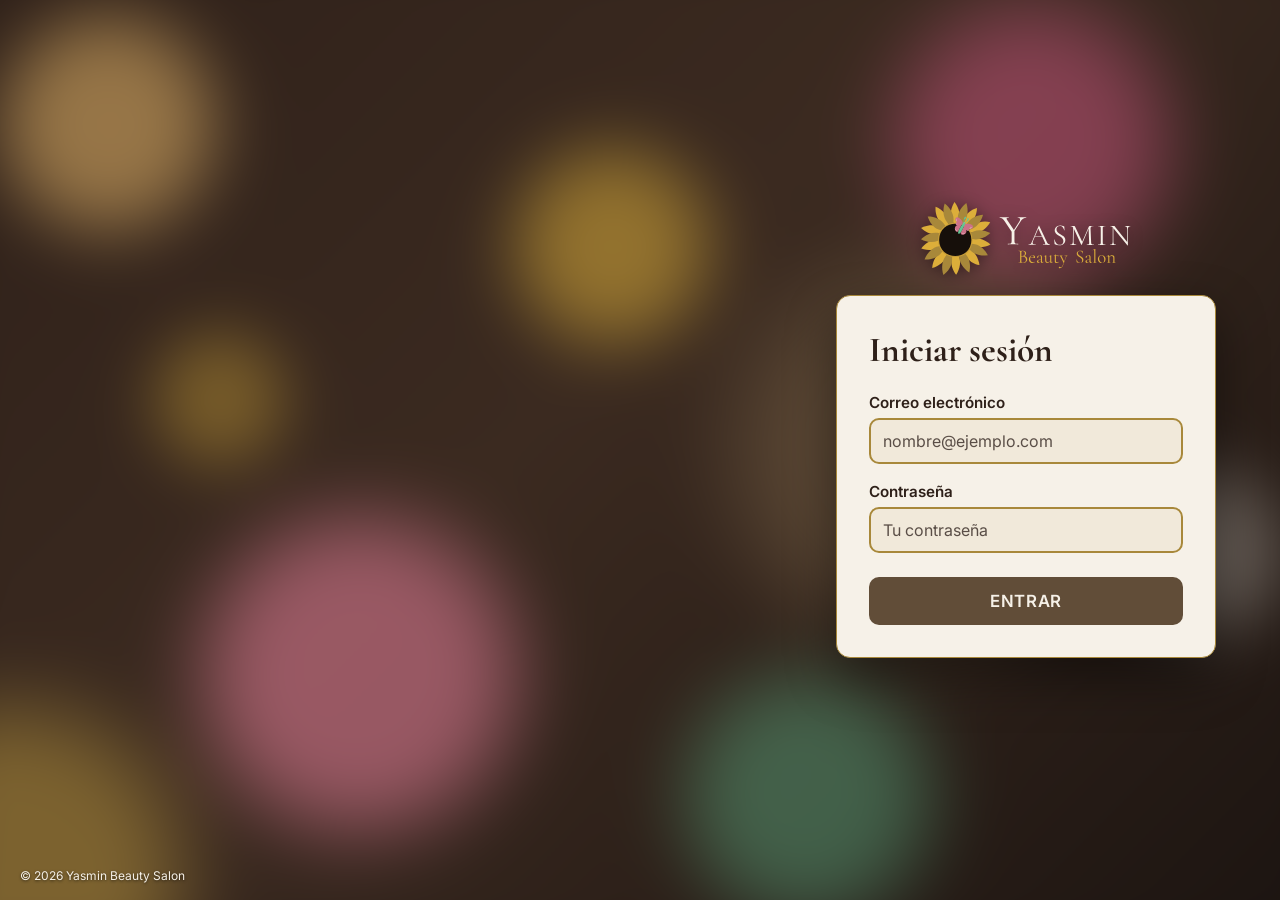
<file: login.html>
<!DOCTYPE html>
<html lang="es">

<head>
  <meta charset="UTF-8">
  <meta name="viewport" content="width=device-width, initial-scale=1.0">
  <meta name="robots" content="noindex, nofollow">
  <title>Yasmin Beauty Salon | Iniciar sesión</title>
  <link rel="icon" type="image/svg+xml" href="images/favicon.svg">
  <link rel="preconnect" href="https://fonts.googleapis.com">
  <link rel="preconnect" href="https://fonts.gstatic.com" crossorigin>
  <link
    href="https://fonts.googleapis.com/css2?family=Cormorant+Garamond:wght@500;600;700&family=Inter:wght@400;500;600&display=swap"
    rel="stylesheet">
  <!-- ?v= busts the browser cache after an update: bump it on every release. -->
  <link rel="stylesheet" href="palette.css?v=20261015">
  <link rel="stylesheet" href="login.css?v=20261015">
  <script src="config.js?v=20261015" defer></script>
  <!-- Mocks: uncomment here AND in panel-view.html, and set USE_MOCKS = true in mock.js. -->
  <!-- <script src="mock.js?v=20261015" defer></script> -->
  <script src="login.js?v=20261015" defer></script>
</head>

<body>
  <main class="login-layout">
    <div class="login-column">
      <img src="images/logo-yasmin-vertical.svg" alt="Yasmin Beauty Salon" class="login-logo" width="210">

      <form id="login-form" class="login-card">
        <h1 class="login-title">Iniciar sesión</h1>

        <label for="email">Correo electrónico</label>
        <input type="text" id="email" name="email" autocomplete="username" inputmode="email" required
          placeholder="nombre@ejemplo.com" pattern="[^\s@]+@[^\s@]+\.[^\s@]{2,}"
          title="Escribe un correo válido, por ejemplo nombre@ejemplo.com" aria-describedby="email-error">
        <p class="field-error" id="email-error" hidden>Escribe un correo válido, por ejemplo nombre@ejemplo.com.</p>

        <label for="password">Contraseña</label>
        <input type="password" id="password" name="password" autocomplete="current-password" required
          placeholder="Tu contraseña">

        <!-- One element for both layouts: login.css floats it top right on desktop/iPad
             and leaves it in place (above the button) on phones. -->
        <div id="toast" class="toast" role="alert" hidden>
          <!-- Alert icon copied from the public site's failure modal -->
          <svg viewBox="0 0 24 24" width="22" height="22" fill="none" stroke="currentColor" stroke-width="2"
            stroke-linecap="round" stroke-linejoin="round" aria-hidden="true">
            <circle cx="12" cy="12" r="9"></circle>
            <line x1="12" y1="7.5" x2="12" y2="13"></line>
            <line x1="12" y1="16.5" x2="12" y2="16.5"></line>
          </svg>
          <span id="toast-text"></span>
        </div>

        <button type="submit" id="login-btn" class="login-btn">Entrar</button>
      </form>
    </div>
  </main>

  <footer class="login-footer">
    <span class="copyright">&copy; <span id="copyright-year"></span> Yasmin Beauty Salon</span>
  </footer>
</body>

</html>
</file>
<file: palette.css>
/* Copied verbatim from salon-website-frontend/css/global-layout.css (:root).
   Keep the two in sync: change colors there first, then paste the block here. */
:root {
  --color-light: #F6F1E8;
  --color-form: #f1e9da;
  --color-dark: #2E2019;
  --color-dark-hover: #1a1310;
  --color-primary: #B08A52;
  --color-panel: rgb(239, 232, 220);
  --colot-accent-panel: rgb(59, 42, 32);

  --color-submit-btn-hover: #4B3B2B;
  --color-submit-btn: #614d38;
  --color-accent-from-logo: #b08a52;

  --color-img-input: #eadec8;

  --color-logo-inner-circle: #160f0a;
  --color-logo-outer-circle: #c69c37;

  --color-logo-petal-dark: #a8883a;
  --color-logo-petal-text-light: #dcae3a;
  /* Form field outlines. The dark petal reads as a border on the cream form; the light one washes out at 1px. */
  --color-border: var(--color-logo-petal-dark);

  --color-logo-buttefly-wings: #cc7288;
  --color-logo-buttefly-wings-hover: #c4547a;
  --color-logo-butterfly-body: #66c293;

  --color-logo-text-light: #f7f1e8;

  --font-size-h1: 1.5625rem;
  --font-size-h2: 1.5rem;
  --font-size-h3: 1.2rem;
  --font-size-base: 0.9375rem;
  --font-size-p: 0.680rem;
  --font-size-contact: 1.1rem;
  --font-size-small: .7rem;
  --font-size-label: 1.2rem;
}
</file>
<file: login.css>
/* Colors come from palette.css (the public site's :root). Derived shades are
   mixed from those variables so they follow any palette change.
   Every text/background pair below clears WCAG AA (4.5:1). */
:root {
  /* the public site's pink, darkened until it passes as text on cream */
  --color-error: color-mix(in srgb, var(--color-logo-buttefly-wings-hover) 60%, var(--color-dark));
  --color-error-bg: color-mix(in srgb, var(--color-logo-buttefly-wings) 14%, var(--color-light));
  --color-success: color-mix(in srgb, var(--color-logo-butterfly-body) 45%, var(--color-dark));
  --color-muted: color-mix(in srgb, var(--color-dark) 78%, var(--color-light));
}

*,
*::before,
*::after {
  box-sizing: border-box;
}

html,
body {
  margin: 0;
  min-height: 100%;
}

body {
  min-height: 100vh;
  min-height: 100dvh;
  font-family: "Inter", system-ui, sans-serif;
  color: var(--color-dark);
  background-color: var(--color-dark);
  position: relative;
  overflow-x: hidden;
}

/* Bokeh background: soft blurred dots in the logo colors on the dark brown. */
body::before {
  content: "";
  position: fixed;
  inset: -60px;
  z-index: -1;
  background:
    radial-gradient(circle at 12% 18%, color-mix(in srgb, var(--color-primary) 80%, transparent) 0 70px, transparent 140px),
    radial-gradient(circle at 30% 72%, color-mix(in srgb, var(--color-logo-buttefly-wings) 65%, transparent) 0 110px, transparent 200px),
    radial-gradient(circle at 48% 30%, color-mix(in srgb, var(--color-logo-petal-text-light) 55%, transparent) 0 60px, transparent 130px),
    radial-gradient(circle at 62% 84%, color-mix(in srgb, var(--color-logo-butterfly-body) 40%, transparent) 0 80px, transparent 160px),
    radial-gradient(circle at 78% 20%, color-mix(in srgb, var(--color-logo-buttefly-wings-hover) 55%, transparent) 0 90px, transparent 180px),
    radial-gradient(circle at 90% 60%, color-mix(in srgb, var(--color-light) 30%, transparent) 0 50px, transparent 110px),
    radial-gradient(circle at 20% 45%, color-mix(in srgb, var(--color-logo-outer-circle) 45%, transparent) 0 40px, transparent 90px),
    radial-gradient(circle at 70% 50%, color-mix(in srgb, var(--color-submit-btn) 80%, transparent) 0 130px, transparent 240px),
    radial-gradient(circle at 5% 92%, color-mix(in srgb, var(--color-logo-petal-dark) 60%, transparent) 0 120px, transparent 220px),
    linear-gradient(135deg, var(--color-dark) 0%, var(--colot-accent-panel) 45%, var(--color-dark-hover) 100%);
  filter: blur(28px);
}

/* LAYOUT: logo + form on the right, vertically centered */
.login-layout {
  min-height: 100vh;
  min-height: 100dvh;
  display: flex;
  align-items: center;
  justify-content: flex-end;
  padding: 24px clamp(50px, 5vw, 80px) 64px 24px;
}

.login-column {
  width: 100%;
  max-width: 380px;
  display: flex;
  flex-direction: column;
  align-items: center;
  gap: 20px;
}

.login-logo {
  display: block;
  width: 210px;
  height: auto;
  filter: drop-shadow(0 2px 8px rgba(0, 0, 0, 0.45));
}

.login-card {
  width: 100%;
  display: flex;
  flex-direction: column;
  padding: 32px 32px 32px;
  background: var(--color-light);
  border: 1px solid var(--color-border);
  border-radius: 14px;
  box-shadow: 0 20px 50px rgba(0, 0, 0, 0.45);
}

.login-title {
  margin: 0 0 22px;
  font-family: "Cormorant Garamond", Georgia, serif;
  font-size: 2.2rem;
  font-weight: 700;
  color: var(--color-dark);
}

label {
  margin-bottom: 6px;
  font-size: 0.95rem;
  font-weight: 600;
  color: var(--color-dark);
}

input {
  width: 100%;
  min-height: 46px;
  margin-bottom: 18px;
  padding: 10px 12px;
  font: inherit;
  font-size: 1rem;
  color: var(--color-dark);
  background: var(--color-form);
  border: 2px solid var(--color-border);
  border-radius: 10px;
  transition: border-color 0.15s ease, box-shadow 0.15s ease;
}

input::placeholder {
  color: var(--color-muted);
  opacity: 1;
}

input:focus-visible {
  outline: 3px solid var(--color-submit-btn);
  outline-offset: 2px;
}

/* Email states, set by login.js after the debounce */
#email.is-valid {
  border-color: var(--color-success);
  box-shadow: 0 0 0 1px var(--color-success);
}

#email.is-invalid {
  border-color: var(--color-error);
  box-shadow: 0 0 0 1px var(--color-error);
}

.field-error {
  margin: -12px 0 16px;
  font-size: 0.85rem;
  font-weight: 500;
  color: var(--color-error);
}

.login-btn {
  min-height: 48px;
  margin-top: 6px;
  font: inherit;
  font-size: 1.05rem;
  font-weight: 600;
  letter-spacing: 0.04em;
  text-transform: uppercase;
  color: var(--color-light);
  background: var(--color-submit-btn);
  border: none;
  border-radius: 10px;
  cursor: pointer;
  transition: background 0.15s ease;
}

.login-btn:hover:not(:disabled) {
  background: var(--color-submit-btn-hover);
}

.login-btn:focus-visible {
  outline: 3px solid var(--color-primary);
  outline-offset: 3px;
}

.login-btn:disabled {
  cursor: progress;
  opacity: 0.7;
}

/* TOAST: floats top right on desktop and iPad */
.toast {
  position: fixed;
  top: 20px;
  right: 20px;
  z-index: 10;
  display: flex;
  align-items: center;
  gap: 10px;
  max-width: 360px;
  padding: 14px 18px;
  font-size: 0.95rem;
  font-weight: 500;
  color: var(--color-error);
  background: var(--color-error-bg);
  border: 1px solid var(--color-error);
  border-left-width: 5px;
  border-radius: 10px;
  box-shadow: 0 10px 30px rgba(0, 0, 0, 0.35);
  animation: toast-in 0.2s ease-out;
}

.toast[hidden] {
  display: none;
}

.toast svg {
  flex-shrink: 0;
}

@keyframes toast-in {
  from {
    opacity: 0;
    transform: translateY(-8px);
  }
}

/* FOOTER: same text as the public site's .copyright */
.login-footer {
  position: fixed;
  left: 20px;
  bottom: 16px;
}

.copyright {
  font-family: "Inter", sans-serif;
  font-size: 0.75rem;
  color: var(--color-light);
  text-shadow: 0 1px 3px rgba(0, 0, 0, 0.6);
}

/* PHONES: form centered and full width; toast drops into the form above the button */
@media (max-width: 600px) {
  .login-layout {
    justify-content: center;
    padding: 24px 16px 64px;
  }

  .login-column {
    max-width: none;
  }

  .login-card {
    padding: 26px 20px 24px;
  }

  .toast {
    position: static;
    max-width: none;
    margin: 0 0 14px;
    box-shadow: none;
  }
}

@media (prefers-reduced-motion: reduce) {
  .toast {
    animation: none;
  }
}
</file>
